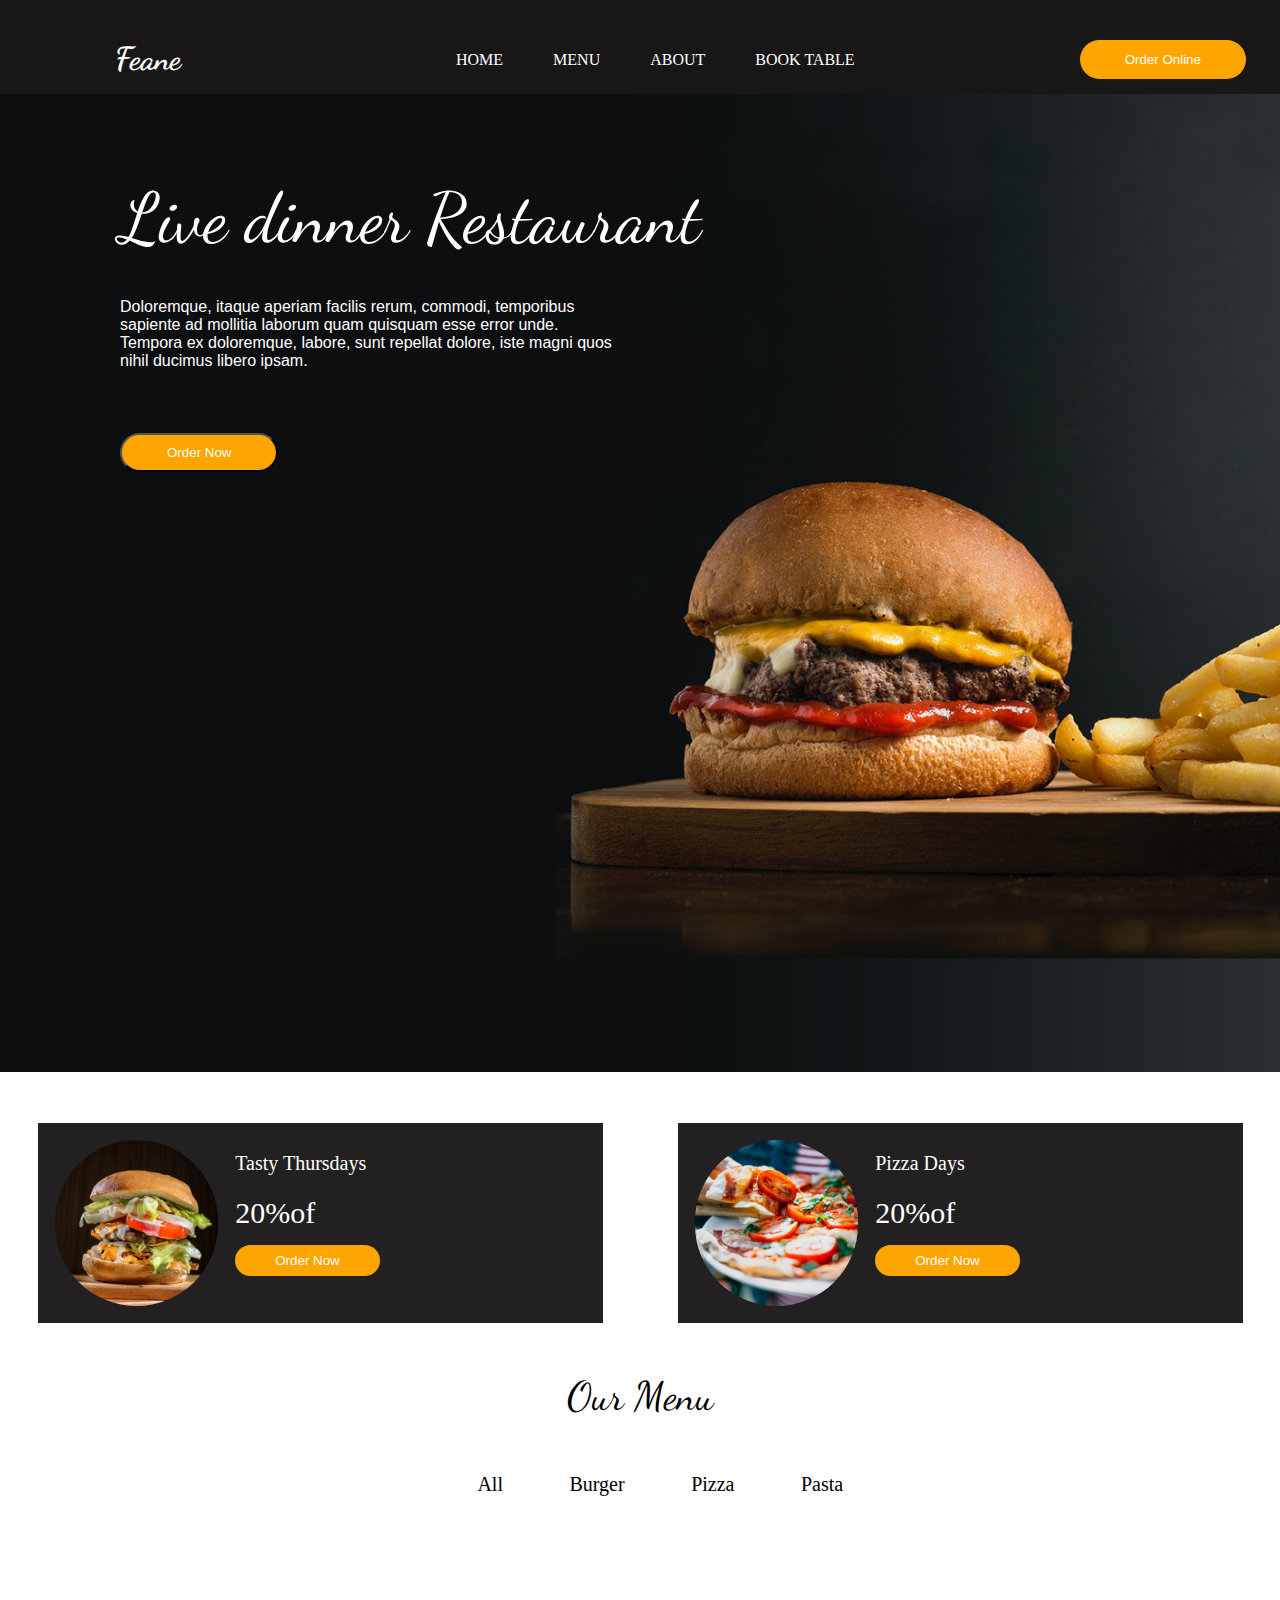
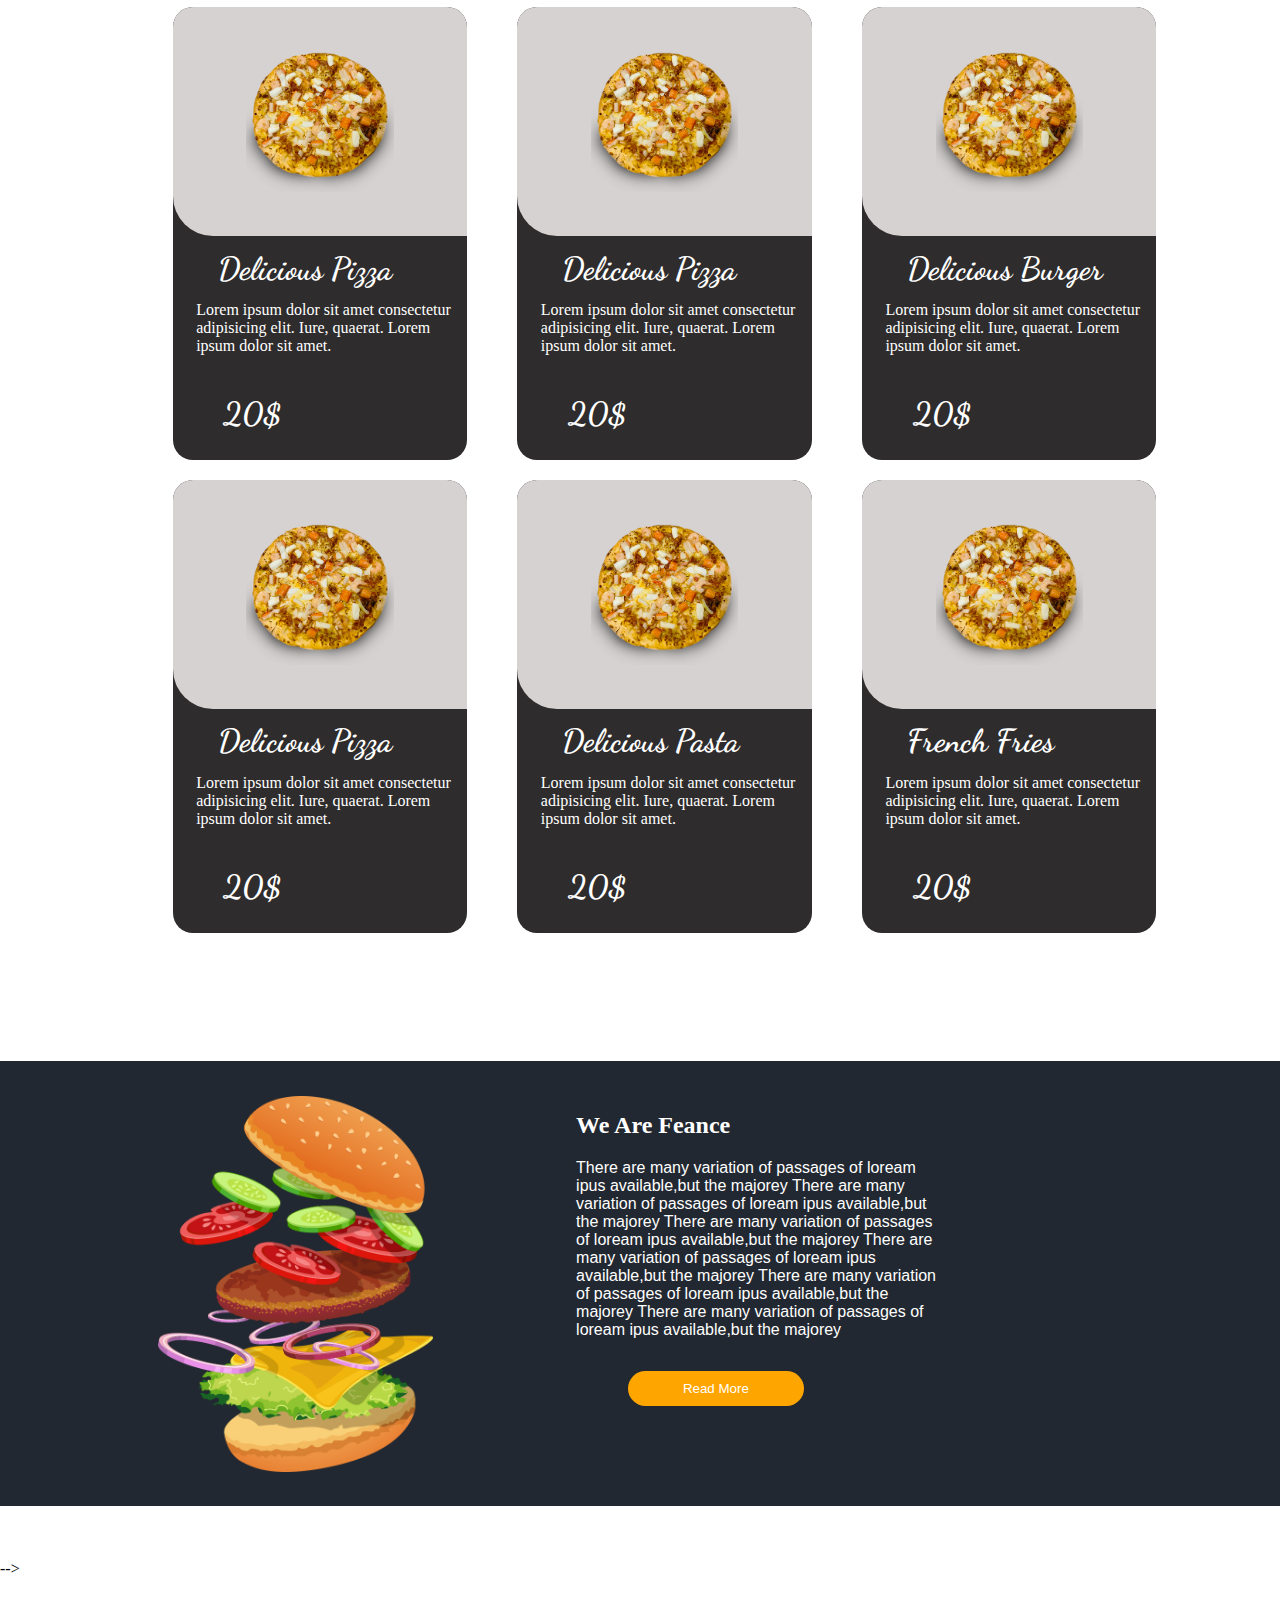
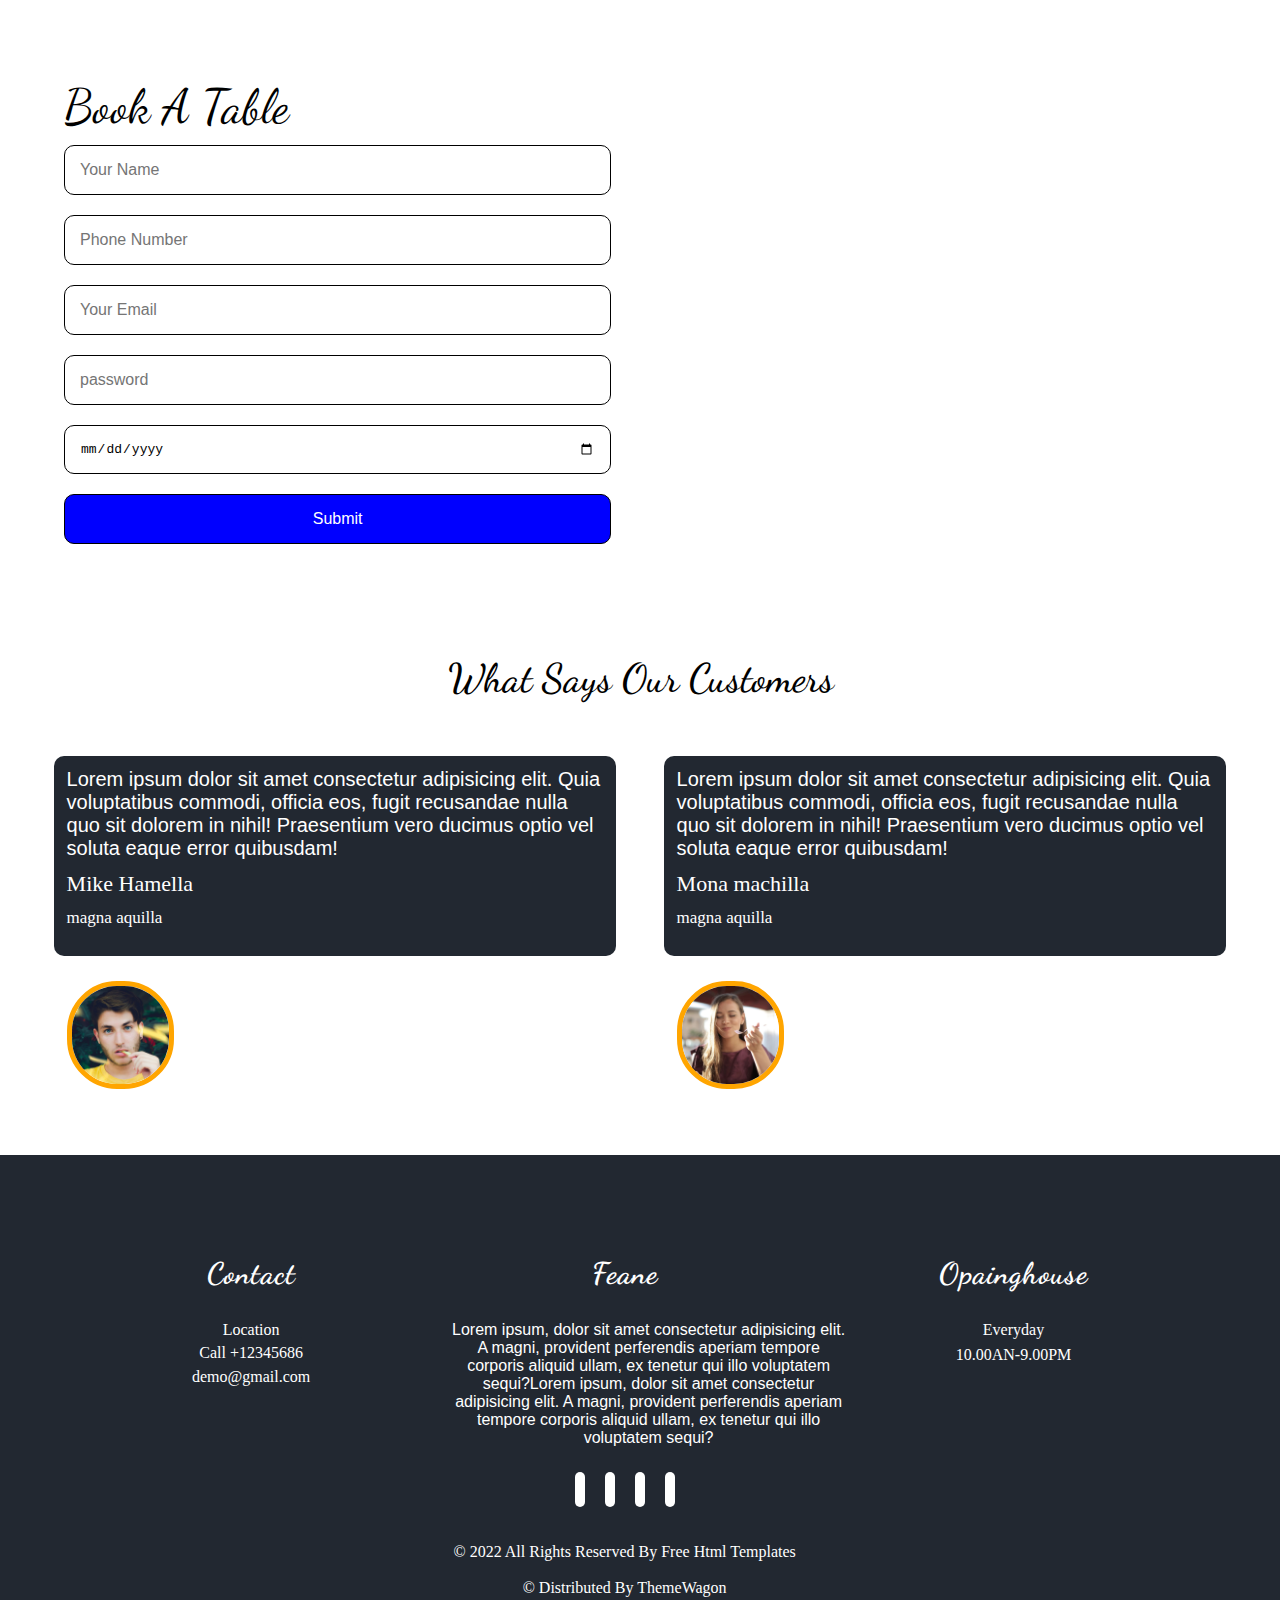
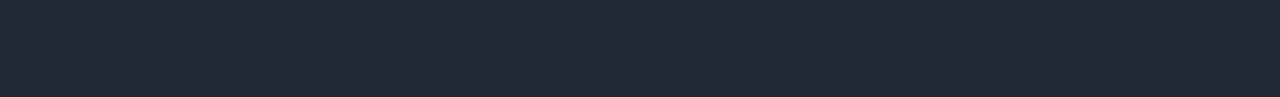
<file: index.html>
<!DOCTYPE html>
<html lang="en">

<head>
    <meta charset="UTF-8">
    <meta http-equiv="X-UA-Compatible" content="IE=edge">
    <meta name="viewport" content="width=device-width, initial-scale=1.0">
    <title>Fence Food</title>
    <link rel="stylesheet" href="style.css">
    <link rel="preconnect" href="https://fonts.googleapis.com">
    <link rel="preconnect" href="https://fonts.gstatic.com" crossorigin>
    <link rel="stylesheet" href="https://cdnjs.cloudflare.com/ajax/libs/font-awesome/6.2.1/css/all.min.css"
        integrity="sha512-MV7K8+y+gLIBoVD59lQIYicR65iaqukzvf/nwasF0nqhPay5w/9lJmVM2hMDcnK1OnMGCdVK+iQrJ7lzPJQd1w=="
        crossorigin="anonymous" referrerpolicy="no-referrer" />
    <link rel="preconnect" href="https://fonts.googleapis.com">
    <link rel="preconnect" href="https://fonts.gstatic.com" crossorigin>
    <link href="https://fonts.googleapis.com/css2?family=Dancing+Script&display=swap" rel="stylesheet">
    <link rel="icon" type="image/png" sizes="96x96" href="./image/favi.png">
</head>

<body>
    <div class="container">
        <div class="header">
            <h1>Feane</h1>
            <div class="navlink">
                <ul id="nav">
                    <li id="navli"><a href="index.html" id="navbar">HOME</a></li>
                    <li id="navli"><a href="Menu.html" id="navbar">MENU</a></li>
                    <li id="navli"><a href="About.html" id="navbar">ABOUT</a></li>
                    <li id="navli"><a href="Book table.html" id="navbar">BOOK TABLE</a></li>
                </ul>
                <button type="button" id="order">Order Online</button>
            </div>
        </div>
    </div>
    <div class="containerbox">
        <div class="iteam">
            <p id="book">Live dinner Restaurant</p>
            <p id="book1">Doloremque, itaque aperiam facilis rerum, commodi, temporibus sapiente ad mollitia laborum
                quam quisquam esse error unde. Tempora ex doloremque, labore, sunt repellat dolore, iste magni quos
                nihil ducimus libero ipsam.</p>
            <button type="button" id="nowbutton">Order Now</button>
        </div>
    </div>
    <div class="containerbox1">
        <div class="link">
            <img src="./image/o1.jpg" id="jpd" alt="">
            <div class="kl">
                <p id="link1">Tasty Thursdays</p>
                <p id="h1">20%of</p>
                <button type="button" id="nobutton">Order Now</button>
            </div>
        </div>
        <div class="link">
            <img src="./image/o2.jpg" id="jpd1" alt="">
            <div class="kl">
                <p id="link1">Pizza Days</p>
                <p id="h1">20%of</p>
                <button type="button" id="nobutton">Order Now</button>
            </div>
        </div>
    </div>
    <div class="pink">
        <p id="ui">Our Menu</p>
        <div class="header2">
            <div class="navi">
                <p id="o1">All</p>
                <p id="o1">Burger</p>
                <p id="o1">Pizza</p>
                <p id="o1">Pasta</p>
            </div>
        </div>
    </div>
    <div class="container4">
        <div class="row">
            <div class="inbox">
                <div class="inbox1">
                    <img src="./image/f1.png" alt="">
                </div>
                <div class="inbox2">
                    <h1>Delicious Pizza</h1>
                    <p>Lorem ipsum dolor sit amet consectetur adipisicing elit. Iure, quaerat. Lorem ipsum dolor sit
                        amet.</p>
                </div>
                <div class="inbox3">
                    <div>
                        <h1>20$</h1>
                    </div>
                    <div><i class="fa-solid fa-cart-shopping"></i></div>

                </div>
            </div>
            <div class="inbox">
                <div class="inbox1">
                    <img src="./image/f1.png" alt="">

                </div>
                <div class="inbox2">
                    <h1>Delicious Pizza</h1>
                    <p>Lorem ipsum dolor sit amet consectetur adipisicing elit. Iure, quaerat. Lorem ipsum dolor sit
                        amet.</p>
                </div>
                <div class="inbox3">
                    <div>
                        <h1>20$</h1>
                    </div>
                    <div><i class="fa-solid fa-cart-shopping"></i></div>

                </div>
            </div>
            <div class="inbox">
                <div class="inbox1">
                    <img src="./image/f1.png" alt="">

                </div>
                <div class="inbox2">
                    <h1>Delicious Burger</h1>
                    <p>Lorem ipsum dolor sit amet consectetur adipisicing elit. Iure, quaerat. Lorem ipsum dolor sit
                        amet. </p>
                </div>
                <div class="inbox3">
                    <div>
                        <h1>20$</h1>
                    </div>
                    <div><i class="fa-solid fa-cart-shopping"></i></div>

                </div>
            </div>
            <div class="inbox">
                <div class="inbox1">
                    <img src="./image/f1.png" alt="">

                </div>
                <div class="inbox2">
                    <h1>Delicious Pizza</h1>
                    <p>Lorem ipsum dolor sit amet consectetur adipisicing elit. Iure, quaerat. Lorem ipsum dolor sit
                        amet. </p>
                </div>
                <div class="inbox3">
                    <div>
                        <h1>20$</h1>
                    </div>
                    <div><i class="fa-solid fa-cart-shopping"></i></div>

                </div>
            </div>
            <div class="inbox">
                <div class="inbox1">
                    <img src="./image/f1.png" alt="">

                </div>
                <div class="inbox2">
                    <h1>Delicious Pasta</h1>
                    <p>Lorem ipsum dolor sit amet consectetur adipisicing elit. Iure, quaerat. Lorem ipsum dolor sit
                        amet.</p>
                </div>
                <div class="inbox3">
                    <div>
                        <h1>20$</h1>
                    </div>
                    <div><i class="fa-solid fa-cart-shopping"></i></div>

                </div>
            </div>
            <div class="inbox">
                <div class="inbox1">
                    <img src="./image/f1.png" alt="">

                </div>
                <div class="inbox2">
                    <h1>French Fries</h1>
                    <p>Lorem ipsum dolor sit amet consectetur adipisicing elit. Iure, quaerat. Lorem ipsum dolor sit
                        amet.</p>
                </div>
                <div class="inbox3">
                    <div>
                        <h1>20$</h1>
                    </div>
                    <div><i class="fa-solid fa-cart-shopping"></i></div>
                </div>
            </div>
        </div>
    </div>
    <br>
    <br>
    <br>
    <br>
    <br>
    <div class="container1">
        <div class="block">
            <div class="box">
                <img src="./image/about-img.png" id="logo" alt="">
            </div>
            <div class="box1">
                <h2 id="b1">We Are Feance</h2>
                <p id="post">There are many variation of passages of loream ipus available,but the majorey There are
                    many variation of passages of loream ipus available,but the majorey There are many variation of
                    passages of loream ipus available,but the majorey There are many variation of passages of loream
                    ipus available,but the majorey There are many variation of passages of loream ipus available,but the
                    majorey There are many variation of passages of loream ipus available,but the majorey</p>
                <button type="button" id="mybutton">Read More</button>
            </div>
        </div>
    </div>
    <br>
    <br>
    <br>
    </div> -->
    <section class="five">
        <div class="container-five">
            <div class="five-heading">Book A Table</div>
            <div class="row-five">
                <div class="five1">
                    <form onsubmit="return validation()">
                        <input type="text" id="username" placeholder="Your Name">
                        <span id="nameerror" style="color: red;"></span>
                        <input type="text" id="number" placeholder="Phone Number">
                        <span id="phoneerror" style="color: red;"></span>
                        <input type="text" id="Email" placeholder="Your Email">
                        <span id="emailerror" style="color: red;"></span>
                        <input type="password" id="Password" placeholder="password">
                        <span id="passerror"  style="color: red;"></span>
                        <input type="date">
                        <input type="submit" class="button"
                            style="background-color: blue; color: white; cursor: pointer;">
                    </form>
                </div>
                <div class="five1">
                    <div style="width: 100%">
                        <iframe width="100%" height="350" frameborder="0" scrolling="no" marginheight="0"
                            marginwidth="0"
                            src="https://maps.google.com/maps?width=100%25&amp;height=500&amp;hl=en&amp;q=sabarmati,ahmedabad+(sabarmati)&amp;t=&amp;z=14&amp;ie=UTF8&amp;iwloc=B&amp;output=embed">

                        </iframe>
                    </div>
                </div>
            </div>
        </div>
    </section>
    <div class="hading1">
        <p id="fox">What Says Our Customers</p>
    </div>
    <div class="containerbox7">
        <div class="just">
            <p id="z1">Lorem ipsum dolor sit amet consectetur adipisicing elit. Quia voluptatibus commodi, officia eos,
                fugit recusandae nulla quo sit dolorem in nihil! Praesentium vero ducimus optio vel soluta eaque error
                quibusdam!</p>
            <p id="z2">Mike Hamella</p>
            <p id="z3">magna aquilla</p>
            <div class="bpl">
                <img src="./image/client2.jpg" id="bpl1" alt="">
            </div>
        </div>
        <div class="just">
            <p id="z1">Lorem ipsum dolor sit amet consectetur adipisicing elit. Quia voluptatibus commodi, officia eos,
                fugit recusandae nulla quo sit dolorem in nihil! Praesentium vero ducimus optio vel soluta eaque error
                quibusdam!</p>
            <p id="z2">Mona machilla</p>
            <p id="z3">magna aquilla</p>
            <div class="bpl">
                <img src="./image/client1.jpg" id="bpl1" alt="">
            </div>
        </div>
    </div>
    <br>
    <br>
    <br>
    <br>
    <br>
    <br>
    <br>
    <br>
    <div class="footer">
        <div class="col-1">
            <h3>Contact</h3>
            <p id="k1"><i class="fa-sharp fa-solid fa-location-dot"></i>Location</p>
            <p id="k1"><i class="fa-solid fa-phone"></i>Call +12345686</p>
            <p id="k1"><i class="fa-solid fa-message"></i>demo@gmail.com</p>

        </div>
        <div class="col-2">
            <h3>Feane</h3>
            <p id="seq">Lorem ipsum, dolor sit amet consectetur adipisicing elit. A magni, provident perferendis aperiam
                tempore corporis aliquid ullam, ex tenetur qui illo voluptatem sequi?Lorem ipsum, dolor sit amet
                consectetur adipisicing elit. A magni, provident perferendis aperiam tempore corporis aliquid ullam, ex
                tenetur qui illo voluptatem sequi?</p>
            <div class="icons">
                <i class="fa-brands fa-facebook" id="will"></i>
                <i class="fa-brands fa-twitter" id="will"></i>
                <i class="fa-brands fa-instagram" id="will"></i>
                <i class="fa-brands fa-behance" id="will"></i>
            </div>
            <div class="icons1">
                <p id="ico">© 2022 All Rights Reserved By Free Html Templates</p>
                <p id="ico">© Distributed By ThemeWagon</p>
            </div>
        </div>
        <div class="col-3">
            <h3>Opainghouse</h3>
            <p id="k1">Everyday</p>
            <p id="k1">10.00AN-9.00PM</p>
        </div>
    </div>

    <script src="gith.js"></script>

   
</body>

</html>
</file>
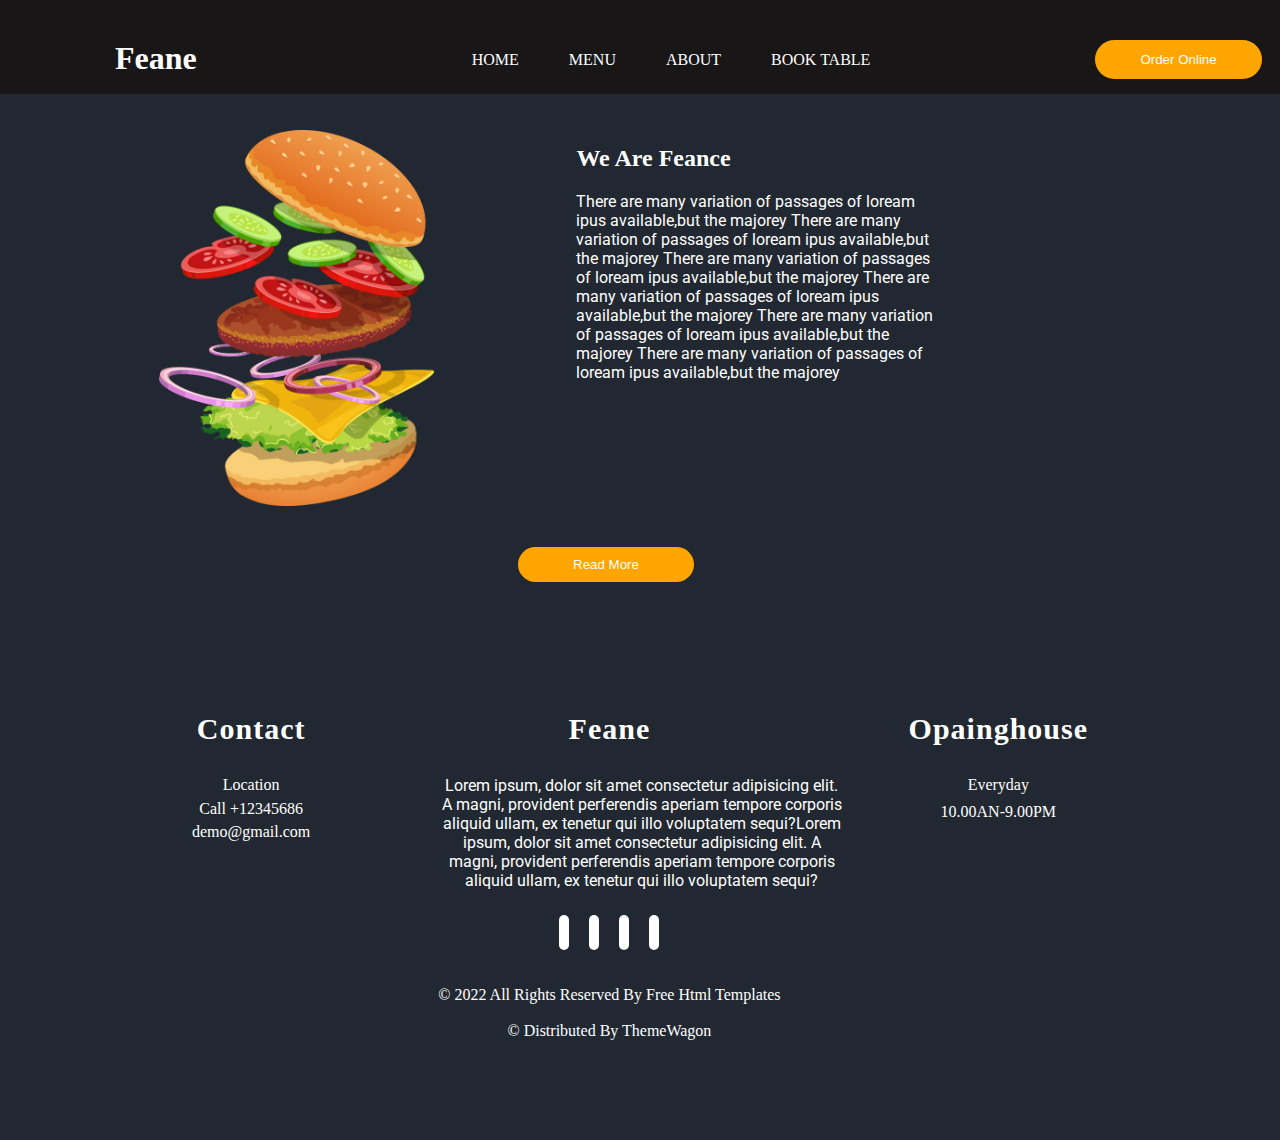
<file: About.html>
<!DOCTYPE html>
<html lang="en">
<head>
    <meta charset="UTF-8">
    <meta http-equiv="X-UA-Compatible" content="IE=edge">
    <meta name="viewport" content="width=device-width, initial-scale=1.0">
    <title>Document</title>
    <link rel="stylesheet" href="style.css">
    <link rel="preconnect" href="https://fonts.googleapis.com">
<link rel="preconnect" href="https://fonts.gstatic.com" crossorigin>
<link href="https://fonts.googleapis.com/css2?family=Fuzzy+Bubbles&family=Roboto+Condensed:ital,wght@0,700;1,400;1,700&family=Roboto:wght@900&family=Sono:wght@200;300&display=swap" rel="stylesheet">
<link rel="stylesheet" href="https://cdnjs.cloudflare.com/ajax/libs/font-awesome/6.2.1/css/all.min.css" integrity="sha512-MV7K8+y+gLIBoVD59lQIYicR65iaqukzvf/nwasF0nqhPay5w/9lJmVM2hMDcnK1OnMGCdVK+iQrJ7lzPJQd1w==" crossorigin="anonymous" referrerpolicy="no-referrer" />
</head>
<body>
    <div class="container">
        <div class="header">
            <h1>Feane</h1>
            <div class="navlink">
                    <ul id="nav">
                        <li id="navli"><a href="index.html" id="navbar">HOME</a></li>
                        <li id="navli"><a href="Menu.html"  id="navbar">MENU</a></li>
                        <li id="navli"><a href="About.html"  id="navbar">ABOUT</a></li>
                        <li id="navli"><a href="Book table.html"  id="navbar">BOOK TABLE</a></li>
                    </ul>
                    <button type="button" id="order">Order Online</button>
            </div>
        </div>
    </div>
    <div class="container1">
        <div class="block">
            <div class="box">
            <img src="./image/about-img.png" id="logo" alt="">
            </div>
            <div class="box1">
            <h2 id="b1">We Are Feance</h2>
            <p id="post">There are many variation of passages of loream ipus available,but the majorey There are many variation of passages of loream ipus available,but the majorey There are many variation of passages of loream ipus available,but the majorey There are many variation of passages of loream ipus available,but the majorey There are many variation of passages of loream ipus available,but the majorey There are many variation of passages of loream ipus available,but the majorey</p>
            </div>
        </div>
        <button type="button" id="mybutton">Read More</button>
    </div>
    <div class="footer">
          <div class="col-1">
            <h3>Contact</h3>
            <p id="k1"><i class="fa-sharp fa-solid fa-location-dot"></i>Location</p>
            <p  id="k1"><i class="fa-solid fa-phone"></i>Call +12345686</p>
            <p  id="k1"><i class="fa-solid fa-message"></i>demo@gmail.com</p>

          </div>
          <div class="col-2">
            <h3>Feane</h3>
            <p id="seq">Lorem ipsum, dolor sit amet consectetur adipisicing elit. A magni, provident perferendis aperiam tempore corporis aliquid ullam, ex tenetur qui illo voluptatem sequi?Lorem ipsum, dolor sit amet consectetur adipisicing elit. A magni, provident perferendis aperiam tempore corporis aliquid ullam, ex tenetur qui illo voluptatem sequi?</p>
            <div class="icons">
                <i class="fa-brands fa-facebook" id="will"></i>
                <i class="fa-brands fa-twitter"  id="will"></i>
                <i class="fa-brands fa-instagram"  id="will"></i>
                <i class="fa-brands fa-behance"  id="will"></i>
            </div>
            <div class="icons1">
                <p id="ico">© 2022 All Rights Reserved By Free Html Templates</p>
                <p id="ico">© Distributed By ThemeWagon</p>
            </div>
          </div>
          <div class="col-3">
            <h3>Opainghouse</h3>
            <p id="k1">Everyday</p>
            <p id="k1">10.00AN-9.00PM</p>
          </div>
    </div>
</body>
</html>
</file>
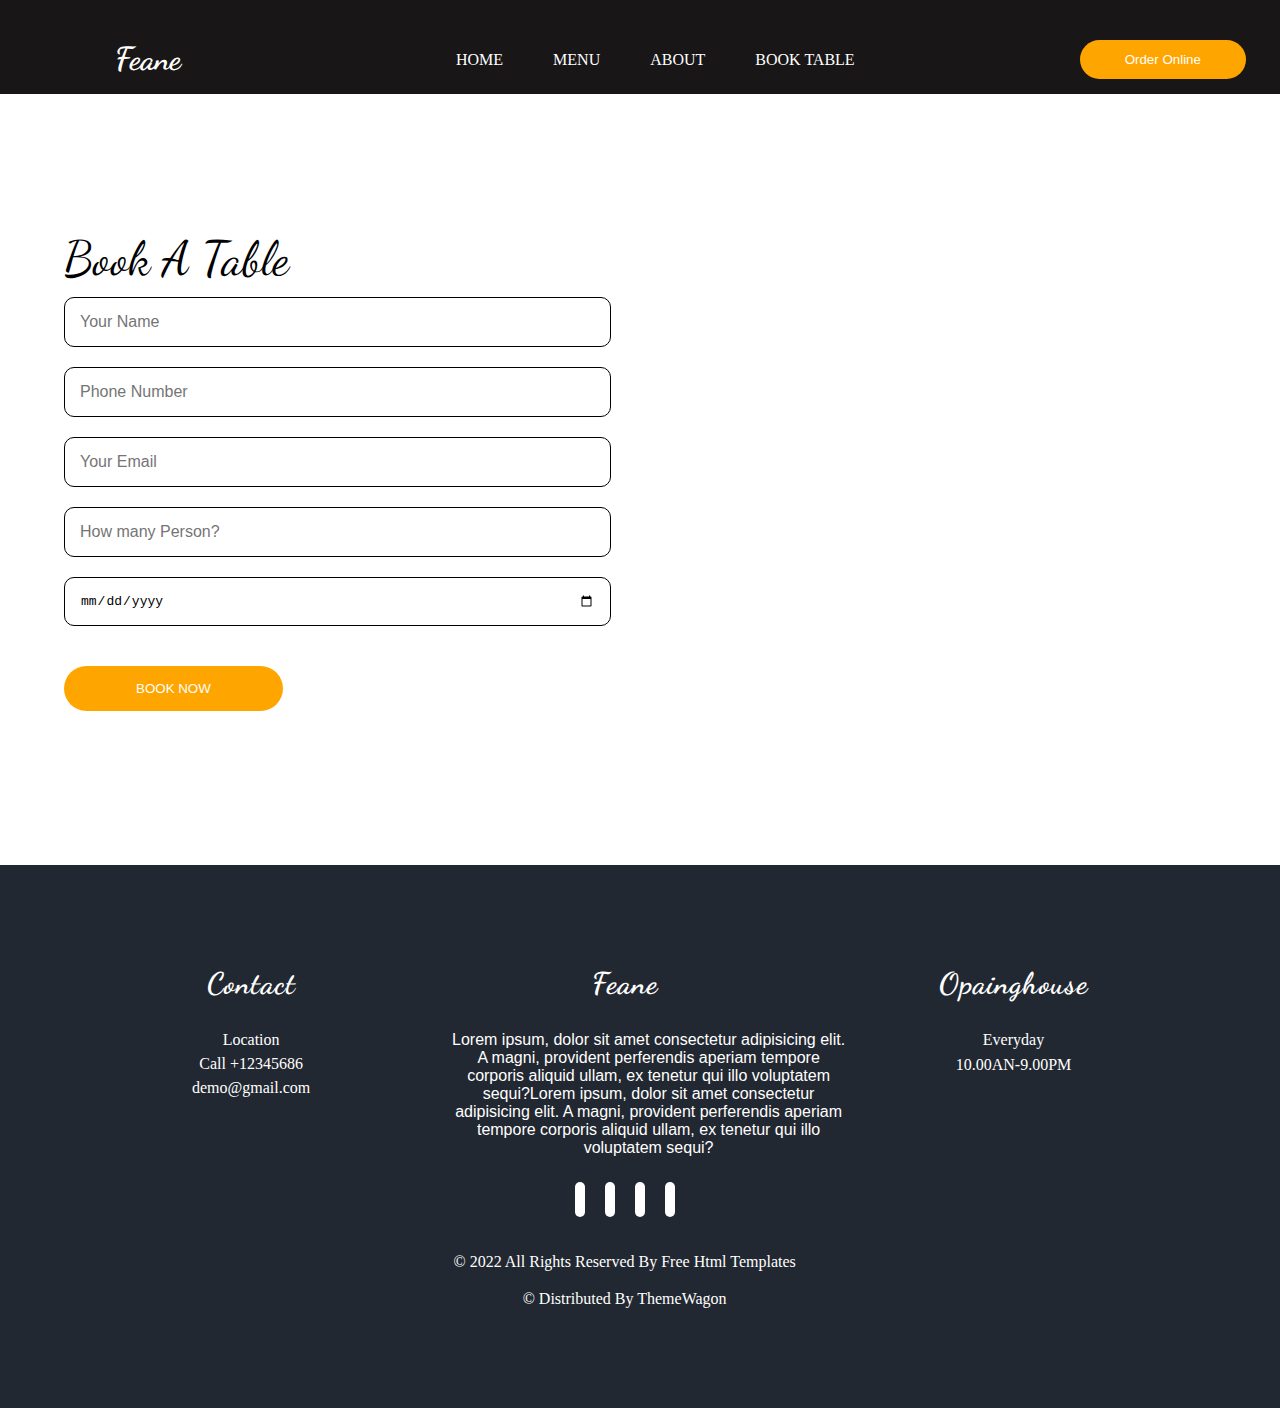
<file: Book table.html>
<!DOCTYPE html>
<html lang="en">
<head>
    <meta charset="UTF-8">
    <meta http-equiv="X-UA-Compatible" content="IE=edge">
    <meta name="viewport" content="width=device-width, initial-scale=1.0">
    <title>Document</title>
    <link rel="stylesheet" href="style.css">
    <link rel="preconnect" href="https://fonts.googleapis.com">
<link rel="preconnect" href="https://fonts.gstatic.com" crossorigin>
<link rel="stylesheet" href="https://cdnjs.cloudflare.com/ajax/libs/font-awesome/6.2.1/css/all.min.css" integrity="sha512-MV7K8+y+gLIBoVD59lQIYicR65iaqukzvf/nwasF0nqhPay5w/9lJmVM2hMDcnK1OnMGCdVK+iQrJ7lzPJQd1w==" crossorigin="anonymous" referrerpolicy="no-referrer" />
<link rel="preconnect" href="https://fonts.googleapis.com">
<link rel="preconnect" href="https://fonts.gstatic.com" crossorigin>
<link href="https://fonts.googleapis.com/css2?family=Dancing+Script&display=swap" rel="stylesheet">
</head>
<body>
    <div class="container">
        <div class="header">
            <h1>Feane</h1>
            <div class="navlink">
                    <ul id="nav">
                        <li id="navli"><a href="index.html" id="navbar">HOME</a></li>
                        <li id="navli"><a href="Menu.html"  id="navbar">MENU</a></li>
                        <li id="navli"><a href="About.html"  id="navbar">ABOUT</a></li>
                        <li id="navli"><a href="Book table.html"  id="navbar">BOOK TABLE</a></li>
                    </ul>
                    <button type="button" id="order">Order Online</button>
            </div>
        </div>
    </div>
    <br>
    <br>
    <section class="five">
        <div class="container-five">
            <div class="five-heading">Book A Table</div>
            <div class="row-five">
                <div class="five1">
                    <form action="">
                        <input type="text" placeholder="Your Name">
                        <input type="text" placeholder="Phone Number">
                        <input type="text" placeholder="Your Email">
                        <input type="text" placeholder="How many Person?">
                        <input type="date">
                        <button>BOOK NOW</button>
                    </form>
                </div>
                <div class="five1">
                    <div style="width: 100%">
                        <iframe width="100%" height="350" frameborder="0" scrolling="no" marginheight="0"
                            marginwidth="0"
                            src="https://maps.google.com/maps?width=100%25&amp;height=500&amp;hl=en&amp;q=sabarmati,ahmedabad+(sabarmati)&amp;t=&amp;z=14&amp;ie=UTF8&amp;iwloc=B&amp;output=embed">

                        </iframe>
                    </div>
                </div>
            </div>
         </div>
    </section>
    <br>
    <br>
    <br>
    <div class="footer">
        <div class="col-1">
          <h3>Contact</h3>
          <p id="k1"><i class="fa-sharp fa-solid fa-location-dot"></i>Location</p>
          <p  id="k1"><i class="fa-solid fa-phone"></i>Call +12345686</p>
          <p  id="k1"><i class="fa-solid fa-message"></i>demo@gmail.com</p>

        </div>
        <div class="col-2">
          <h3>Feane</h3>
          <p id="seq">Lorem ipsum, dolor sit amet consectetur adipisicing elit. A magni, provident perferendis aperiam tempore corporis aliquid ullam, ex tenetur qui illo voluptatem sequi?Lorem ipsum, dolor sit amet consectetur adipisicing elit. A magni, provident perferendis aperiam tempore corporis aliquid ullam, ex tenetur qui illo voluptatem sequi?</p>
          <div class="icons">
              <i class="fa-brands fa-facebook" id="will"></i>
              <i class="fa-brands fa-twitter"  id="will"></i>
              <i class="fa-brands fa-instagram"  id="will"></i>
              <i class="fa-brands fa-behance"  id="will"></i>
          </div>
          <div class="icons1">
              <p id="ico">© 2022 All Rights Reserved By Free Html Templates</p>
              <p id="ico">© Distributed By ThemeWagon</p>
          </div>
        </div>
        <div class="col-3">
          <h3>Opainghouse</h3>
          <p id="k1">Everyday</p>
          <p id="k1">10.00AN-9.00PM</p>
        </div>
  </div>
</body>
</html>
</file>
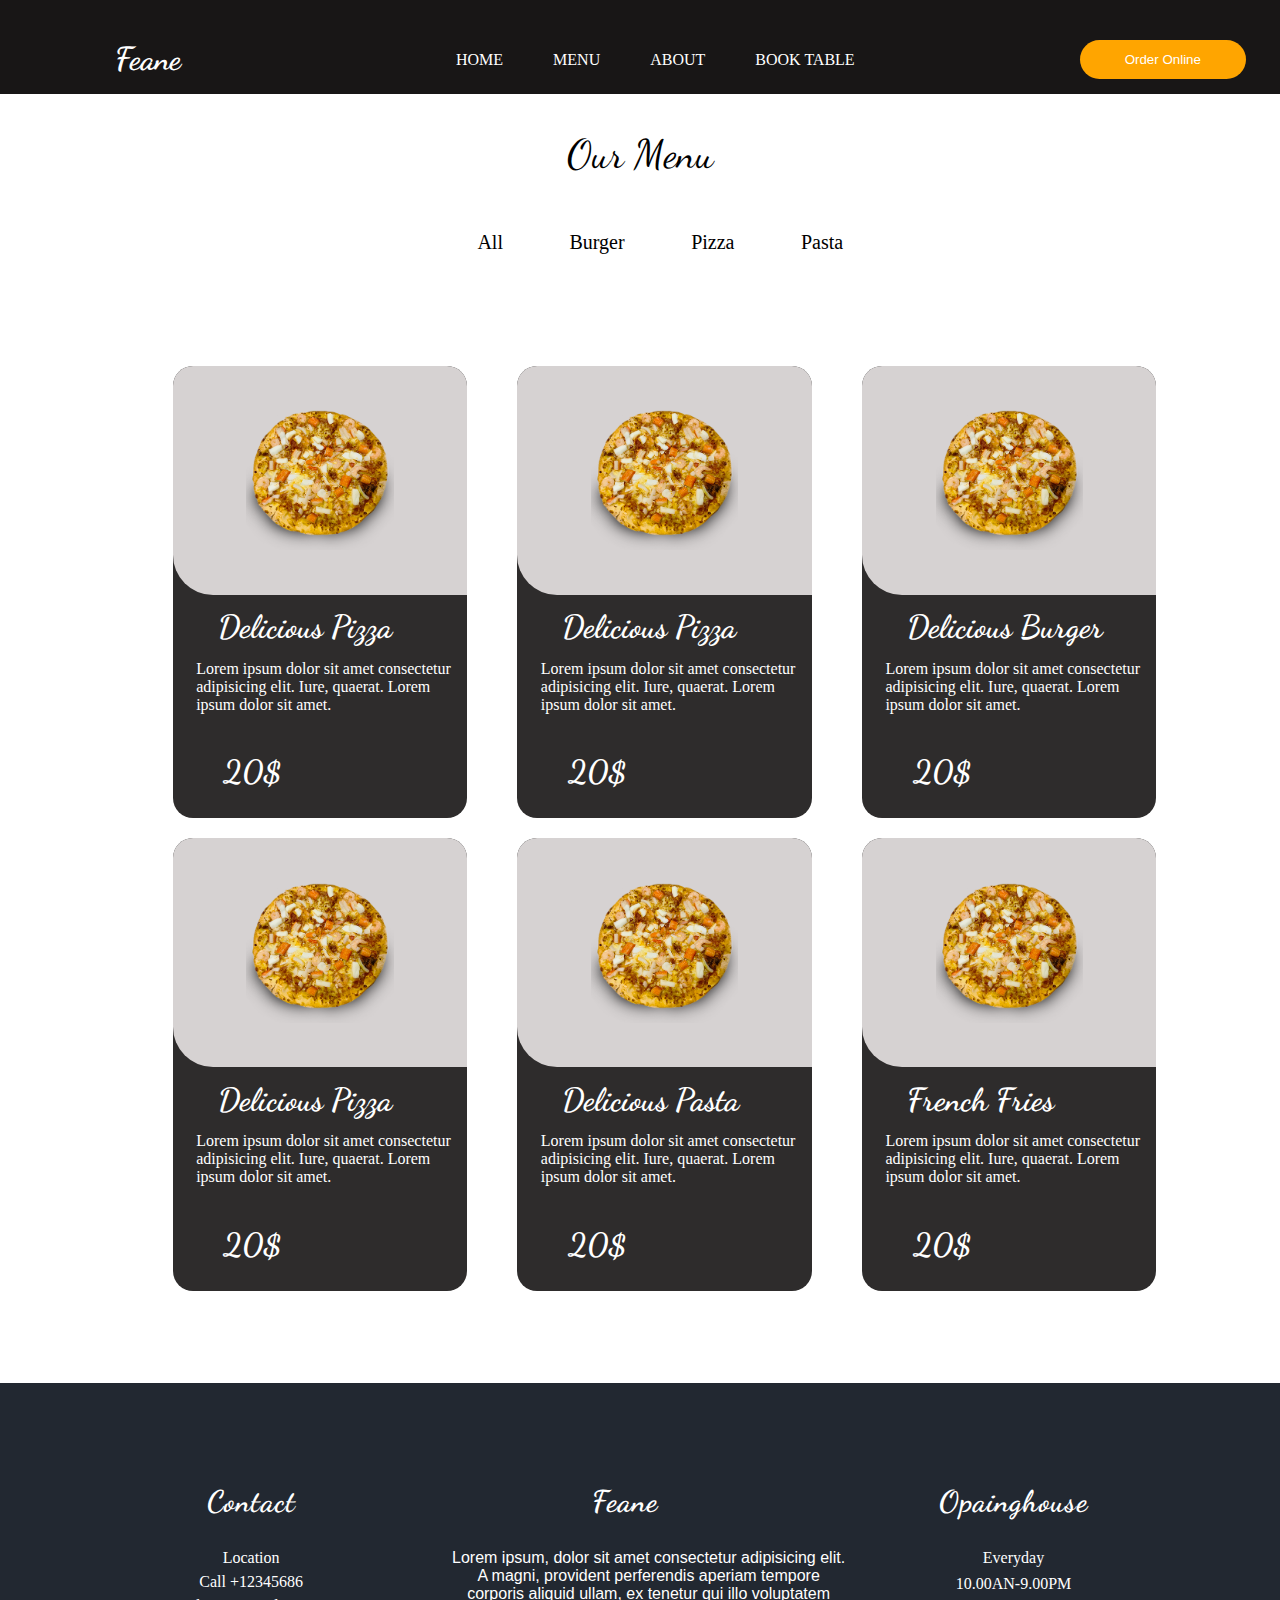
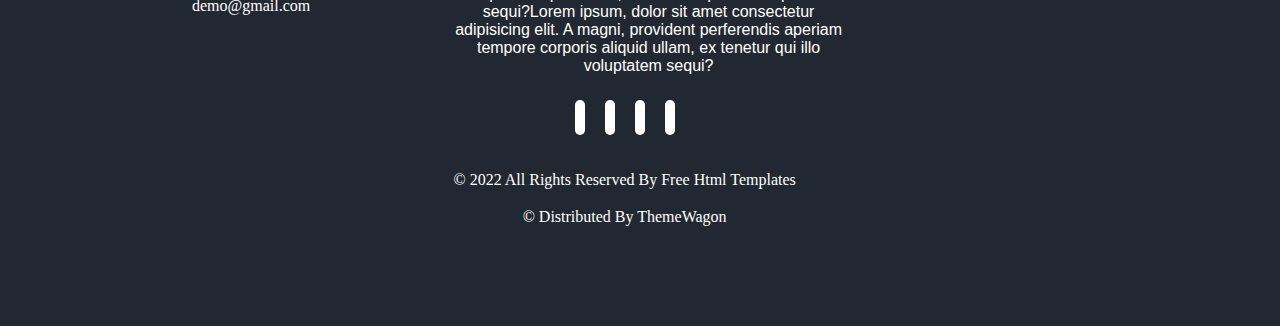
<file: Menu.html>
<!DOCTYPE html>
<html lang="en">
<head>
    <meta charset="UTF-8">
    <meta http-equiv="X-UA-Compatible" content="IE=edge">
    <meta name="viewport" content="width=device-width, initial-scale=1.0">
    <title>Document</title>
    <link rel="stylesheet" href="style.css">
    <link rel="preconnect" href="https://fonts.googleapis.com">
<link rel="preconnect" href="https://fonts.gstatic.com" crossorigin>
<link rel="stylesheet" href="https://cdnjs.cloudflare.com/ajax/libs/font-awesome/6.2.1/css/all.min.css" integrity="sha512-MV7K8+y+gLIBoVD59lQIYicR65iaqukzvf/nwasF0nqhPay5w/9lJmVM2hMDcnK1OnMGCdVK+iQrJ7lzPJQd1w==" crossorigin="anonymous" referrerpolicy="no-referrer" />
<link rel="preconnect" href="https://fonts.googleapis.com">
<link rel="preconnect" href="https://fonts.gstatic.com" crossorigin>
<link href="https://fonts.googleapis.com/css2?family=Dancing+Script&display=swap" rel="stylesheet">
</head>
<body>
    <div class="container">
        <div class="header">
            <h1>Feane</h1>
            <div class="navlink">
                    <ul id="nav">
                        <li id="navli"><a href="index.html" id="navbar">HOME</a></li>
                        <li id="navli"><a href="Menu.html"  id="navbar">MENU</a></li>
                        <li id="navli"><a href="About.html"  id="navbar">ABOUT</a></li>
                        <li id="navli"><a href="Book table.html"  id="navbar">BOOK TABLE</a></li>
                    </ul>
                    <button type="button" id="order">Order Online</button>
            </div>
        </div>
    </div>
    <br>
    <br>
    <div class="pink">
        <p id="ui">Our Menu</p>
     <div class="header2">
        <div class="navi">
         <p id="o1">All</p>
         <p id="o1">Burger</p>
         <p id="o1">Pizza</p>
         <p id="o1">Pasta</p>
        </div>
    </div>
    </div>
    <div class="container4">
        <div class="row">
            <div class="inbox">
                <div class="inbox1">
                    <img src="./image/f1.png" alt="">

                </div>
                <div class="inbox2">
                    <h1>Delicious Pizza</h1>
                    <p>Lorem ipsum dolor sit amet consectetur adipisicing elit. Iure, quaerat. Lorem ipsum dolor sit
                        amet.</p>
                </div>
                <div class="inbox3">
                    <div>
                        <h1>20$</h1>
                    </div>
                    <div><i class="fa-solid fa-cart-shopping"></i></div>

                </div>
            </div>
            <div class="inbox">
                <div class="inbox1">
                    <img src="./image/f1.png" alt="">

                </div>
                <div class="inbox2">
                    <h1>Delicious Pizza</h1>
                    <p>Lorem ipsum dolor sit amet consectetur adipisicing elit. Iure, quaerat. Lorem ipsum dolor sit
                        amet.</p>
                </div>
                <div class="inbox3">
                    <div>
                        <h1>20$</h1>
                    </div>
                    <div><i class="fa-solid fa-cart-shopping"></i></div>

                </div>
            </div>
            <div class="inbox">
                <div class="inbox1">
                    <img src="./image/f1.png" alt="">

                </div>
                <div class="inbox2">
                    <h1>Delicious Burger</h1>
                    <p>Lorem ipsum dolor sit amet consectetur adipisicing elit. Iure, quaerat. Lorem ipsum dolor sit
                        amet. </p>
                </div>
                <div class="inbox3">
                    <div>
                        <h1>20$</h1>
                    </div>
                    <div><i class="fa-solid fa-cart-shopping"></i></div>

                </div>
            </div>
            <div class="inbox">
                <div class="inbox1">
                    <img src="./image/f1.png" alt="">

                </div>
                <div class="inbox2">
                    <h1>Delicious Pizza</h1>
                    <p>Lorem ipsum dolor sit amet consectetur adipisicing elit. Iure, quaerat. Lorem ipsum dolor sit
                        amet. </p>
                </div>
                <div class="inbox3">
                    <div>
                        <h1>20$</h1>
                    </div>
                    <div><i class="fa-solid fa-cart-shopping"></i></div>

                </div>
            </div>
            <div class="inbox">
                <div class="inbox1">
                    <img src="./image/f1.png" alt="">

                </div>
                <div class="inbox2">
                    <h1>Delicious Pasta</h1>
                    <p>Lorem ipsum dolor sit amet consectetur adipisicing elit. Iure, quaerat. Lorem ipsum dolor sit
                        amet.</p>
                </div>
                <div class="inbox3">
                    <div>
                        <h1>20$</h1>
                    </div>
                    <div><i class="fa-solid fa-cart-shopping"></i></div>

                </div>
            </div>
            <div class="inbox">
                <div class="inbox1">
                    <img src="./image/f1.png" alt="">

                </div>
                <div class="inbox2">
                    <h1>French Fries</h1>
                    <p>Lorem ipsum dolor sit amet consectetur adipisicing elit. Iure, quaerat. Lorem ipsum dolor sit
                        amet.</p>
                </div>
                <div class="inbox3">
                    <div>
                        <h1>20$</h1>
                    </div>
                    <div><i class="fa-solid fa-cart-shopping"></i></div>
                </div>
            </div>
        </div>
    </div>
    
    <br>
    <br>
    <br>
    <div class="footer">
        <div class="col-1">
          <h3>Contact</h3>
          <p id="k1"><i class="fa-sharp fa-solid fa-location-dot"></i>Location</p>
          <p  id="k1"><i class="fa-solid fa-phone"></i>Call +12345686</p>
          <p  id="k1"><i class="fa-solid fa-message"></i>demo@gmail.com</p>

        </div>
        <div class="col-2">
          <h3>Feane</h3>
          <p id="seq">Lorem ipsum, dolor sit amet consectetur adipisicing elit. A magni, provident perferendis aperiam tempore corporis aliquid ullam, ex tenetur qui illo voluptatem sequi?Lorem ipsum, dolor sit amet consectetur adipisicing elit. A magni, provident perferendis aperiam tempore corporis aliquid ullam, ex tenetur qui illo voluptatem sequi?</p>
          <div class="icons">
              <i class="fa-brands fa-facebook" id="will"></i>
              <i class="fa-brands fa-twitter"  id="will"></i>
              <i class="fa-brands fa-instagram"  id="will"></i>
              <i class="fa-brands fa-behance"  id="will"></i>
          </div>
          <div class="icons1">
              <p id="ico">© 2022 All Rights Reserved By Free Html Templates</p>
              <p id="ico">© Distributed By ThemeWagon</p>
          </div>
        </div>
        <div class="col-3">
          <h3>Opainghouse</h3>
          <p id="k1">Everyday</p>
          <p id="k1">10.00AN-9.00PM</p>
        </div>
  </div>
</body>
</html>
</file>
<file: style.css>
*{
    margin: 0;
    padding: 0;
    box-sizing: border-box;
}
.container{
    flex-basis: 100%;
}
.header{
    background-color: rgb(24, 22, 22);
    padding: 15px; 
    display: flex;
}
.navlink{
    display: flex; 
    align-items: center;
    margin-left: 20%;
    margin-top: 2%;
}
#nav{
    display: flex;
}
#nav li{
    list-style: none;
}
#navbar{
    color: white;
    padding: 10px;
    /* font-family: 'Roboto', sans-serif; */
    text-decoration: none;
    padding-left: 25px;
    padding-right: 25px;
}
#navbar:hover{
    color: orange;
}
#order{
    margin-left: 200px;
    padding: 12px 45px;
    background-color: orange;
    color: white;
    border-radius: 20px;
    border: none;
    cursor: pointer;
}
h1{
    color: white;
    margin-left: 8%;
    margin-top: 2%;
    font-family: 'Dancing Script', cursive;
}
#logo{
    max-width: 150%;
    margin-left: 70%;
    margin-top: 3%;
}
#b1{
   margin-left: 35%;
   margin-top: 2%;
   color: white;
}
#post{
    margin-left: 35%;
    max-width: 35%;
    margin-top: 2%;
    color: white;
    font-family: 'Roboto', sans-serif;
}
.block{
    display: flex;
}  
.container1{
    background-color:#222831;
    padding: 30px;
}
#mybutton{
    margin-left: 40%;
    padding: 10px 55px;
    margin-top: 3%;
    border-radius: 20px;
    background-color: orange;
    color: white;
    border: none;
    cursor: pointer;
}
.footer{
    width: 100%;
    padding: 100px 15%;
    background-color: #222831;
    color: white;
    display: flex;
}
.footer div{
    text-align: center;
}
.footer div h3{
    font-size: 30px;
    margin-bottom: 30px;
    letter-spacing: 1px;
    font-family: 'Dancing Script', cursive;
}
.footer #seq{
    max-width: 400px;
    margin-left: 22%;
    font-family: 'Roboto', sans-serif;
}
.col-2{
    flex-grow: 2;
}
#k1{
    margin-top: 5%;
}
.icons{
    margin-top: 30px;
    color: black;
}
.icons i{
    font-size: 22px;
    margin: 10px;
}
.icons1{
    margin-top: 40px;
}
#ico{
    margin-top: 3%;
}
#will{
    background-color: white;
    padding: 5px;
    border-radius: 20px;
}
.iteam{
    padding: 20px 10px 600px 20px;
    background-image: url(./image/hero-bg.jpg);
    background-size: cover;
} 
#book{
    font-size: 70px;
    margin-top: 5%;
    margin-left: 8%;
    color: white;
    font-family: 'Dancing Script', cursive;
} 
#book1{
    margin-top: 3%;
    max-width: 40%;
    margin-left: 8%;
    color: white;
     font-family: 'Roboto', sans-serif;
}
#nowbutton{
    padding: 10px 45px;
    margin-top: 5%;
    margin-left: 8%;
    border-radius: 20px;
    background-color: orange;
    color: white;
    cursor: pointer;
}
.containerbox1{
    height: 300px;
    width: 100%;
    background-color: white;
    display: flex;
    flex-wrap: wrap;
    justify-content: space-around;
}
.link{
    height: 200px;
    width: 565px;
    background-color: rgb(34, 32, 32);
    margin-top: 4%;
    display: flex;

}
#jpd{
    max-width: 35%;
    padding: 3%;
    border-radius: 100px;
}
#jpd1{
    max-width: 35%;
    padding: 3%;
    border-radius: 100px;
}
#link1{
    margin-top: 20%;
    font-size: 20px;
    color: white;
}
#h1{
    font-size: 30px;
    margin-top: 15%;
    color: white;
}
#nobutton{
    padding: 8px 40px;
    margin-top: 10%;
    border-radius: 20px;
    background-color: orange;
    border: none;
    color: white;
    cursor: pointer;
}
#ui{
    font-size: 40px;
    text-align: center;
    font-family: 'Dancing Script', cursive;
}
.header2{
    width: 100%;
    padding: 20px 5%;
    background-color: white;
    color: black;
    display: flex;
}
.navi{
    display: flex;
    margin-left: 33%;
}
#o1{
    margin: 20%;
    font-size: 20px;
    cursor: pointer;
}
#o1:hover{
    transform: scale(1);
    opacity: 1;
    background-color: rgb(128, 125, 125);
}
.container4{
    padding:3%;
}
.row{
    width: 100%;
    padding-left: 7%;
    background-color: white;
    display: flex;
    align-content: space-around;
    flex-wrap: wrap;
}
.inbox{
    flex-basis: 26.33%;
    margin-top: 20px;
    margin-left: 50px;
    background-color:rgb(46, 44, 44);
    color: #ffffff;
    border-radius: 20px;
}
.inbox1{
        width: 100%;
        /* height: 200px; */
        background-color:rgb(214, 210, 210);
        display: flex;
        justify-content: center;
        padding: 15% 25% 15%;
        border-radius: 20px 20px 0px 40px;
}
.inbox img{
    width: 100%;
}
.inbox2{
    margin-left: 8%;
}
.inbox2 h1{
    margin-top: 5%;
}
.inbox2 p{
    margin-top: 5%;
}
.inbox3{
    margin-left:10% ;
}
.inbox3 i{
    margin-left: 80%;
    margin-bottom: 10%;
    font-size: 150%;
}
.inbox3 h1{
    margin-top: 15%;
    
} 
#t1{
    padding: 15px 60px;
    border-radius: 25px;
    background-color: orange;
    border: none;
    cursor: pointer;
}

.five{
    /* background-color: tomato; */
    flex-basis: 100%;
    /* height: 800px; */
    display: flex;
    justify-content: center;
    padding-top: 100px;
}
.container-five{
    /* background-color: teal; */
    flex-basis: 90%;
    display: flex;
    flex-direction: column;
    padding-bottom: 100px;
}
.row-five{
    display: flex;
    column-gap: 5%;
}
.five-heading{
    font-size: 3em;
    font-family: 'Dancing Script', cursive;
}
.five1{
    width: 50%;
   
  }
.five1 input{
    width: 100%;
    font-size: 1em;
    padding: 15px;
    margin: 10px 0px;
    border-radius: 10px;
    border: 1px solid black;
}
.five1 button{
    width: 40%;
    padding: 15px 10px;
    background-color: orange;
    border-radius: 25px;
    border: none;
    margin-top: 30px;
    color: #ffffff;
}
#fox{
    margin-left: 35%;
    font-size: 40px;
    font-family: 'Dancing Script', cursive;
    font-weight: 500;
}
.containerbox7{
    padding: 30px;
    background-color: white;
    display: flex;
}
.just{
    height: 200px;
    width: 50%;
    background-color: #222831;
    margin: 2%;
    padding: 1%;
    border-radius: 10px;
    color: white;
}
#z1{
    font-size: 20px;
    font-family: 'Roboto', sans-serif;
}
#z2{
    margin-top: 2%;
    font-size: 22px;
}
#z3{
    margin-top: 2%;
    font-size: 17px;
}
#bpl1{
    max-width: 20%;
    margin-top: 10%;
    border-radius: 50px;
    border: 5px solid orange;
}
@media only screen and (max-width:600px){
    body{
        background-color: white;
    }
    .navlink{
        display: none;
    }
    .containerbox1{
        flex-direction: row;
    }
    .pink{
        margin-top: 40%;
    }
    .navi{
        display: none;
    }
    .row{
        flex-direction: column;
    }
    #logo{
        height: 400px;

    }
    #post{
       max-width: 90%;
    }
    .container1 #mybutton{
        width: 10%;
    }
    .containerbox7{
        margin-top: 10%;
    }
    .just{
        height: 400px;
    }
    .icons{
        flex-direction: row;
    }
    .icons #will{
        font-size: 15px;
        flex-direction: row;
    }
    .hading1 #fox{
        font-size: 25px;
        padding-top: 30%;
        padding-right: 10%;
    }
    .icons{
        display: none;
    }
    #seq{
        height: 50px;
    }
    .icons1{
        display: none;
    }
    
    
}
</file>
